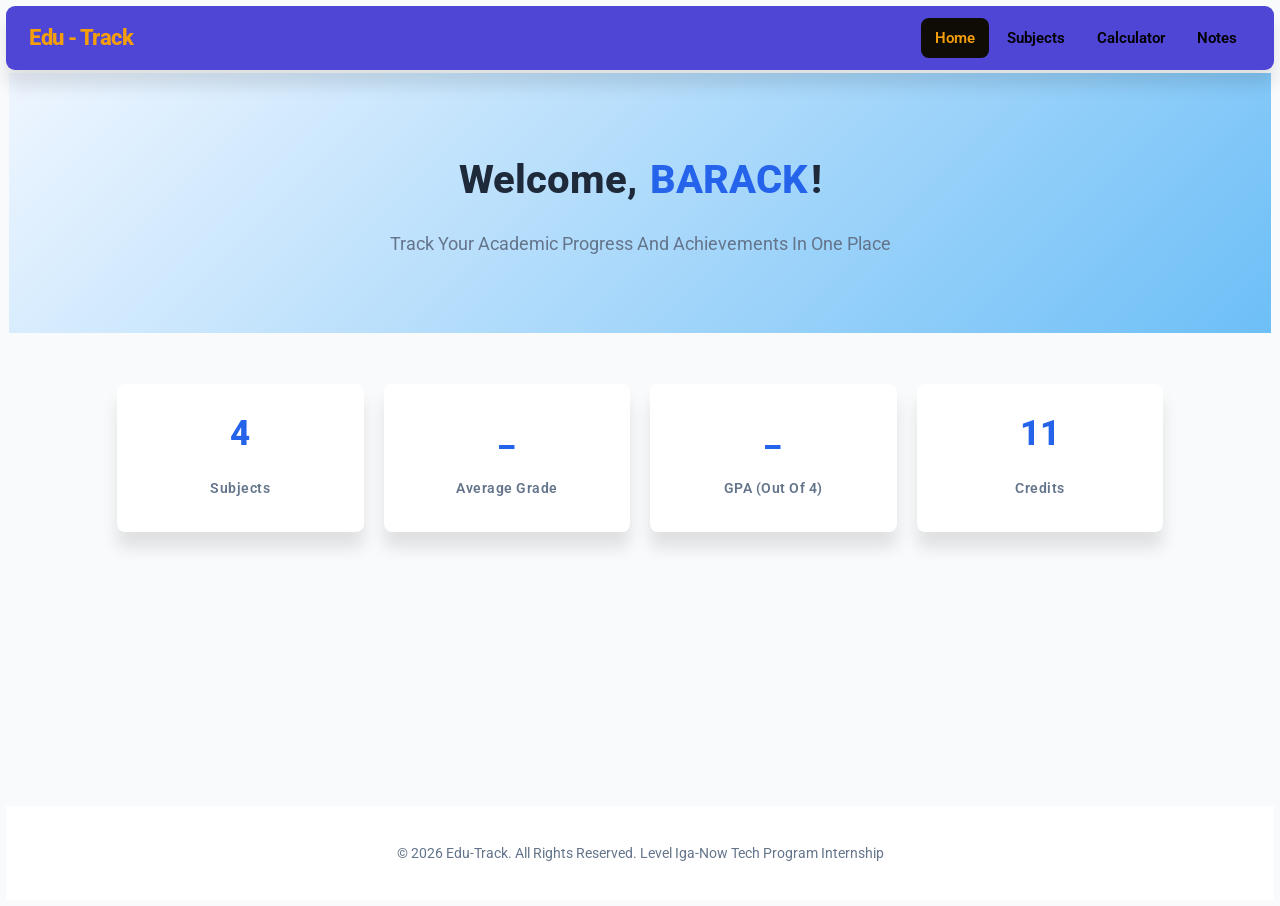
<file: index.html>
<!DOCTYPE html>
<html lang="en">

<head>
    <meta charset="UTF-8">
    <meta name="viewport" content="width=device-width, initial-scale=1.0">
    <title>EduTrack - Student</title>
    <link rel="stylesheet" href="style.css">
</head>

<body>
    <header class="navbar">
        <div class="logo">Edu -<span>Track</span></div>
        <nav>
            <a href="index.html" class="active">Home </a>
            <a href="subject.html">Subjects</a>
            <a href="calculator.html">Calculator </a>
            <a href="notes.html">Notes </a>
        </nav>
    </header>
    <main>
        <section class="hero">
            <h1>Welcome, <span id="student-name">Student</span>!</h1>
            <p class="subtitle">Track Your Academic Progress and Achievements in One Place</p>
        </section>
        <section class="stats-section">
            <div class="container">
                <div class="stats-grid">
                    <div class="stat-card">
                        <div class="stat-number" id="total-subject">4</div>
                        <div class="stat-label">Subjects</div>
                    </div>
                    <div class="stat-card">
                        <div class="stat-number" id="average">_</div>
                        <div class="stat-label">Average Grade</div>
                    </div>
                    <div class="stat-card">
                        <div class="stat-number" id="gpa">_</div>
                        <div class="stat-label">GPA (Out of 4)</div>
                    </div>
                    <div class="stat-card">
                        <div class="stat-number" id="credits">11</div>
                        <div class="stat-label">Credits</div>
                    </div>
                </div>
            </div>
        </section>
    </main>
    <footer class="footer">
        <p>&copy; 2026 Edu-Track. All rights reserved. Level Iga-Now Tech Program Internship</p>
    </footer>
    <script src="app.js"></script>
    <script src="data.js"></script>
    <script src="subject.js"></script>
    <script src="calculator.js"></script>
</body>

</html>
</file>
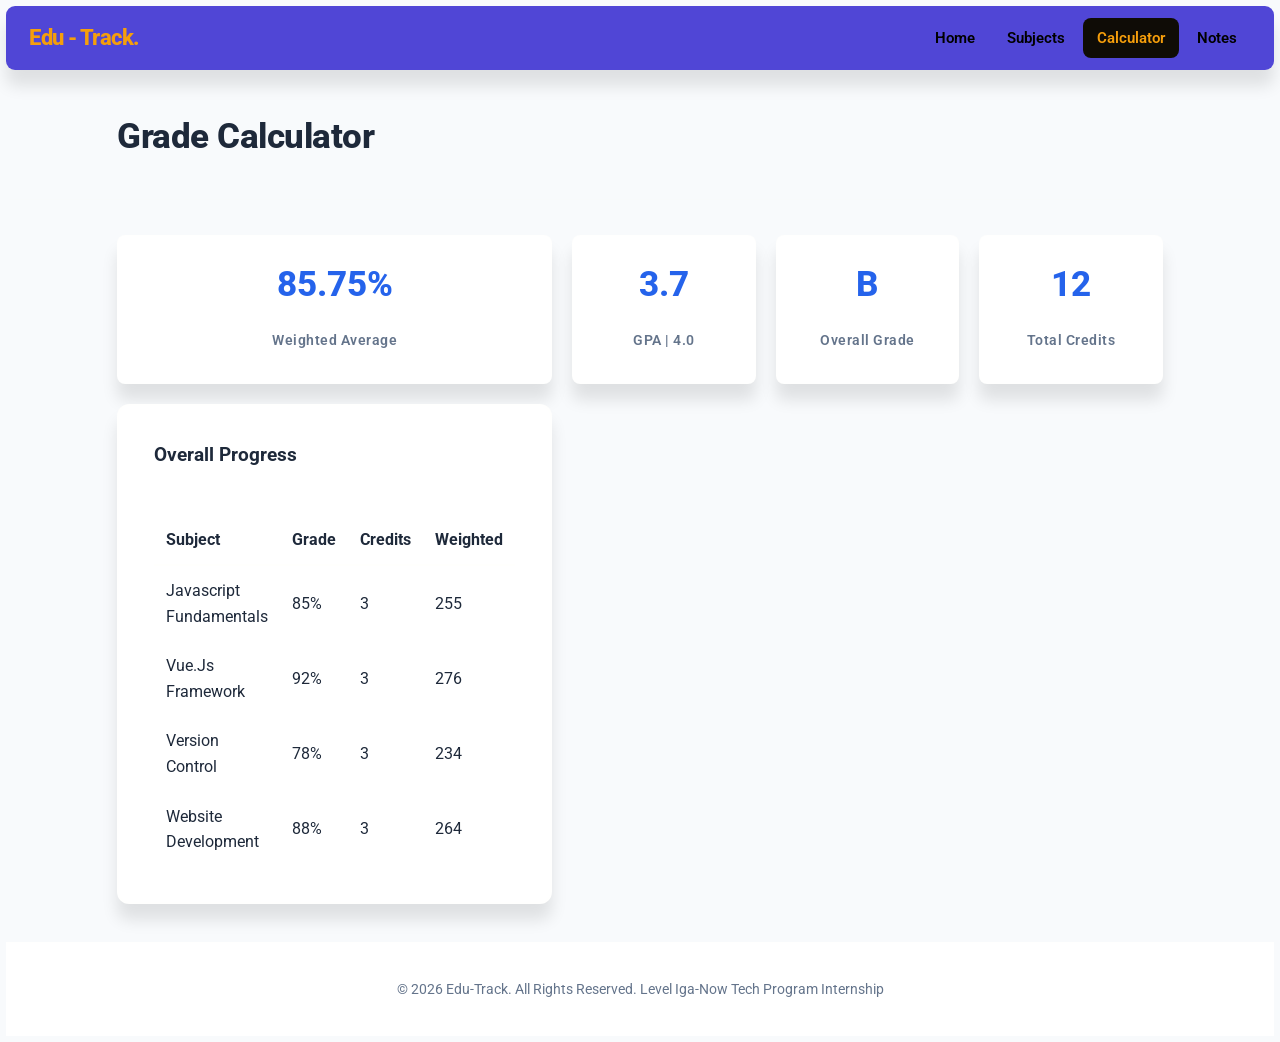
<file: calculator.html>
<!DOCTYPE html>
<html lang="en">

<head>
    <meta charset="UTF-8">
    <meta name="viewport" content="width=device-width, initial-scale=1.0">
    <title>Edu-Track - Calculator</title>
    <link rel="stylesheet" href="style.css">

</head>

<body>
    <header class="navbar">
        <div class="logo">Edu -<span>Track.</span></div>
        <nav>
            <a href="index.html">Home</a>
            <a href="subject.html">Subjects</a>
            <a href="calculator.html" class="active">Calculator </a>
            <a href="notes.html">Notes </a>
        </nav>
    </header>
    <main>
        <section class="page-header">
            <div class="container">
                <h2>Grade Calculator</h2>
            </div>
        </section>
        <section class="container">
            <div class="stats-grid" style="margin-bottom: 32px;">
                <div class="stat-card">
                    <div class="stat-number" id="avg-display">--%</div>
                    <div class="stat-label">Weighted Average</div>
                </div>
                <div class="stat-card">
                    <div class="stat-number" id="gpa-display">--</div>
                    <div class="stat-label">GPA | 4.0</div>
                </div>
                <div class="stat-card">
                    <div class="stat-number" id="grade-display">--</div>
                    <div class="stat-label">Overall Grade</div>
                </div>
                <div class="stat-card">
                    <div class="stat-number" id="credits-display">--</div>
                    <div class="stat-label">Total Credits</div>
                </div>
                <div class="card"
                    style="background-color: var(--surface); padding: 32px; border-radius: var(--radius-lg); border: 2px solid var(--border); box-shadow: var(--shadow-sm);">
                    <h3>Overall Progress</h3>
                    <div class="progress-track">
                        <div class="progress-bar" id="progress-bar"></div>
                        <table id="breakdown-table" style="width: 100%; border-collapse: collapse; margin-top: 32px;">
                            <thead>
                                <tr style="text-align: left; border-bottom: 2px solid var(--border);">
                                    <th style="padding: 12px;">Subject</th>
                                    <th style="padding: 12px;">Grade</th>
                                    <th style="padding: 12px;">Credits</th>
                                    <th style="padding: 12px;">Weighted</th>
                                </tr>
                            </thead>
                            <tbody id="calculator-body">
                                <!-- It'll Be Filled By JavaScript -->
                            </tbody>
                        </table>
                    </div>
                </div>
            </div>
        </section>
    </main>
    <footer class="footer">
        <p>&copy; 2026 Edu-Track. All rights reserved. Level Iga-Now Tech Program Internship</p>
    </footer>

    <script src="app.js"></script>
    <script src="data.js"></script>
    <script src="subject.js"></script>
    <script src="calculator.js"></script>
</body>

</html>
</file>
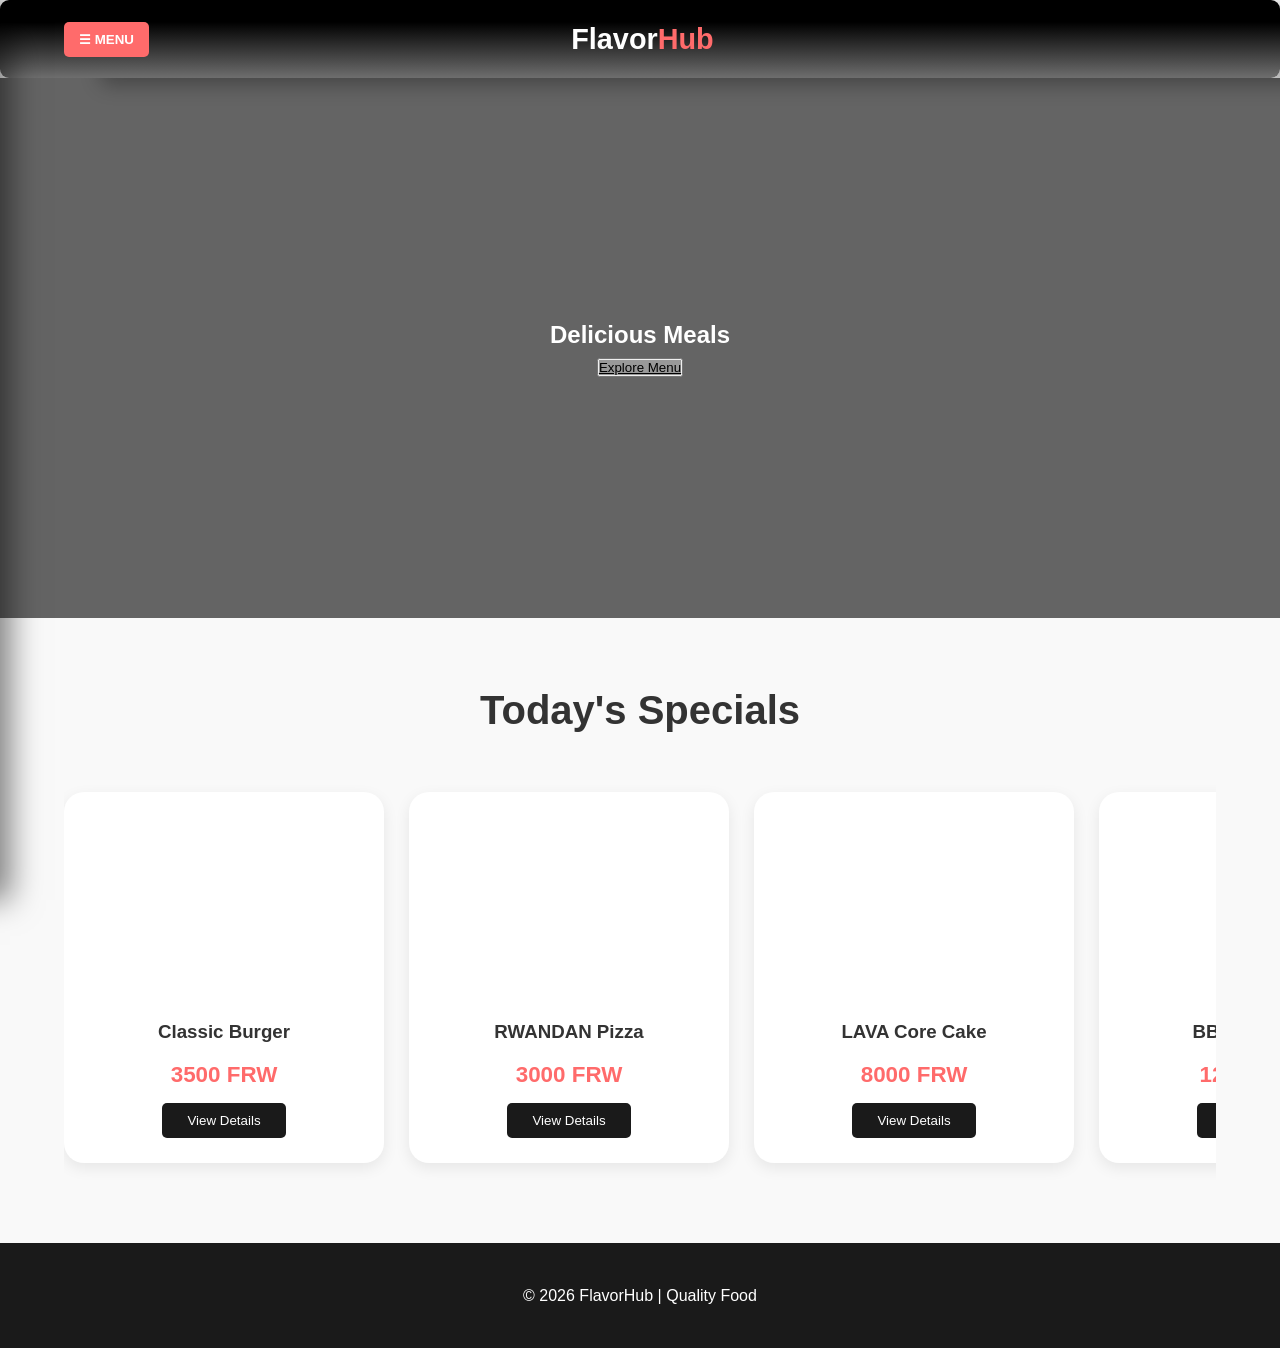
<file: flavorHub.html>
<!DOCTYPE html>
<html lang="en">
<head>
    <meta charset="UTF-8">
    <meta name="viewport" content="width=device-width, initial-scale=1.0">
    <title>FlavorHub | Online Food Menu</title>
    <style>
        
        * {
            margin: 0;
            padding: 0;
            box-sizing: border-box;
            font-family: 'Segoe UI', Tahoma, Geneva, Verdana, sans-serif;
            scroll-behavior: smooth;
        }

        :root {
            --primary-color: #ff6b6b; 
            --dark-bg: #1a1a1a;
            --light-text: #f4f4f4;
            --card-bg: #ffffff;
            --sidebar-width: 280px;
        }

        body {
            background-color: #f9f9f9;
            color: #333;
            line-height: 1.6;
            overflow-x: hidden;
        }

        /* --- Dramatic Sidebar --- */
        .sidebar {
            position: fixed;
            top: 0;
            left: calc(-1 * var(--sidebar-width));
            width: var(--sidebar-width);
            height: 100%;
            background: var(--dark-bg);
            z-index: 2000;
            transition: all 0.5s cubic-bezier(0.77, 0, 0.175, 1);
            padding: 2rem;
            box-shadow: 10px 0 30px rgba(0,0,0,0.5);
            display: flex;
            flex-direction: column;
        }

        .sidebar.active {
            left: 0;
        }

        .sidebar h2 {
            color: var(--primary-color);
            margin-bottom: 2rem;
            border-bottom: 2px solid #333;
            padding-bottom: 10px;
        }

        .sidebar-links {
            list-style: none;
        }

        .sidebar-links li {
            margin: 20px 0;
            transform: translateX(-20px);
            opacity: 0;
            transition: 0.4s;
        }

        .sidebar.active .sidebar-links li {
            transform: translateX(0);
            opacity: 1;
        }

        .sidebar-links a {
            color: white;
            text-decoration: none;
            font-size: 1.2rem;
            transition: 0.3s;
            display: block;
        }

        .sidebar-links a:hover {
            color: var(--primary-color);
            padding-left: 10px;
        }

        .overlay {
            position: fixed;
            top: 0;
            left: 0;
            width: 100%;
            height: 100%;
            background: rgba(0,0,0,0.7);
            backdrop-filter: blur(5px);
            z-index: 1500;
            display: none;
        }

        .overlay.active {
            display: block;
        }


        .menu-toggle {
            cursor: pointer;
            background: var(--primary-color);
            color: white;
            padding: 10px 15px;
            border-radius: 5px;
            font-weight: bold;
            border: none;
            transition: 0.3s;
        }

        .menu-toggle:hover { background: #ff4747; }

        header {
            background-color: var(--dark-bg);
            background: linear-gradient(#000 22px 22px   , #999 100px);
            color: white;
            padding: 1rem 5%;
            position: sticky;
            top: 0;
            z-index: 1000;
            box-shadow: 100px 7px 20px rgba(0,0,0,0.3);
            display: flex;
            justify-content: space-between;
            align-items: center;
            border-radius: 9px;
        }

        .logo { font-size: 1.8rem; font-weight: bold; }
        .logo span { color: var(--primary-color); }


        .hero {
            height: 60vh;
            background: linear-gradient(rgba(0,0,0,0.6), rgba(0,0,0,0.6)), 
                        url('https://images.unsplash.com/photo-1504674900247-0877df9cc836?q=80&w=1200') no-repeat center center/cover;
            display: flex;
            align-items: center;
            justify-content: center;
            text-align: center;
            color: white;
        }
            .btn{
                color: #000;
                font-family: Arial, "Helvetica Neue", Helvetica, sans-serif;
                width: 200px;
                height: 20px;
                background: #999;


            }

        .menu-section { padding: 60px 5%; }
        .section-title { text-align: center; margin-bottom: 30px; font-size: 2.5rem; }

        .menu-grid {
            display: flex; 
            overflow-x: auto; 
            gap: 25px;
            padding: 20px 0;
            scroll-snap-type: x mandatory; 
            -webkit-overflow-scrolling: touch; 
        }

        .menu-grid::-webkit-scrollbar { height: 8px; }
        .menu-grid::-webkit-scrollbar-thumb { background: var(--primary-color); border-radius: 10px; }

        .food-card {
            flex: 0 0 320px; 
            scroll-snap-align: start;
            background: var(--card-bg);
            border-radius: 20px;
            overflow: hidden;
            box-shadow: 0 5px 15px rgba(0,0,0,0.08);
            transition: 0.4s;
        }

        .food-card:hover { transform: translateY(-12px); box-shadow: 0 20px 40px rgba(0,0,0,0.15); }
          
        .food-img { height: 200px; background-size: cover; background-position: center; }
        .food-info { padding: 25px; text-align: center; }
        .price { font-weight: bold; color: var(--primary-color); font-size: 1.4rem; margin: 10px 0; }
        
        .order-btn {
            background: var(--dark-bg);
            color: white;
            border: none;
            padding: 10px 25px;
            border-radius: 5px;
            cursor: pointer;
        }

        footer { background: var(--dark-bg); color: white; padding: 40px 0; text-align: center; }

        .reveal { animation: revealScale 0.8s ease-in-out; }
        @keyframes revealScale { from { opacity: 0; transform: scale(0.9); } to { opacity: 1; transform: scale(1); } }
    </style>
</head>
<body>

    <div class="overlay" id="overlay" onclick="toggleMenu()"></div>
    <div class="sidebar" id="sidebar">
        <h2>Categories</h2>
        <ul class="sidebar-links">
            <li style="transition-delay: 0.1s;"><a href="#">🚀 Fast Delivery</a></li>
            <li style="transition-delay: 0.2s;"><a href="#">🌿 Sugarless & Healthy</a></li>
            <li style="transition-delay: 0.3s;"><a href="#">🥩 Prime Beefs</a></li>
            <li style="transition-delay: 0.4s;"><a href="#">🍕 Rwandan Pizzas</a></li>
            <li style="transition-delay: 0.5s;"><a href="#">🍰 Sweet Desserts</a></li>
            <li style="transition-delay: 0.6s;"><a href="#">🥤 Cold Drinks</a></li>
        </ul>
    </div>

    <header>
        <button class="menu-toggle" onclick="toggleMenu()">☰ MENU</button>
        <div class="logo">Flavor<span>Hub</span></div>
        <div style="width: 80px;"></div> </header>

    <section id="home" class="hero">
        <div class="hero-content">
            <h1>Delicious Meals</h1>
        <button>   <a href="#menu" class="btn">Explore Menu</a></button>
        </div>
    </section>

    <section id="menu" class="menu-section">
        <h2 class="section-title">Today's Specials</h2>
        <div class="menu-grid">
            
            <div class="food-card reveal">
                <div class="food-img" style="background-image: url('https://images.unsplash.com/photo-1568901346375-23c9450c58cd?q=80&w=500');"></div>
                <div class="food-info">
                    <h3>Classic Burger</h3>
                    <p class="price">3500 FRW</p>
                    <button class="order-btn">View Details</button>
                </div>
            </div>

            <div class="food-card reveal">
                <div class="food-img" style="background-image: url('https://images.unsplash.com/photo-1513104890138-7c749659a591?q=80&w=500');"></div>
                <div class="food-info">
                    <h3>RWANDAN Pizza</h3>
                    <p class="price">3000 FRW</p>
                    <button class="order-btn">View Details</button>
                </div>
            </div>

            <div class="food-card reveal">
                <div class="food-img" style="background-image: url('https://images.unsplash.com/photo-1629386530401-3ad166cc2cba?q=80&w=500')"></div>
                <div class="food-info">
                    <h3>LAVA Core Cake</h3>
                    <p class="price">8000 FRW </p>
                    <button class="order-btn">View Details</button>
                </div>
            </div>

            <div class="food-card reveal">
                <div class="food-img" style="background-image: url('https://images.unsplash.com/photo-1544025162-d76694265947?q=80&w=500');"></div>
                <div class="food-info">
                    <h3>BBQ Beef Ribs</h3>
                    <p class="price">12000 FRW </p>
                    <button class="order-btn">View Details</button>
                </div>
            </div>

            <div class="food-card reveal">
                <div class="food-img" style="background-image: url('https://images.unsplash.com/photo-1559339352-11d035aa65de?q=80&w=500');"></div>
                <div class="food-info">
                    <h3>Chicken Pasta</h3>
                    <p class="price">7000 FRW </p>
                    <button class="order-btn">View Details</button>
                </div>
            </div>

        </div>
    </section>

    <footer>
        <p>&copy; 2026 FlavorHub | Quality Food</p>
    </footer>

    <script>
        function toggleMenu() {
            document.getElementById('sidebar').classList.toggle('active');
            document.getElementById('overlay').classList.toggle('active');
        }
    </script>

</body>
</html>
</file>
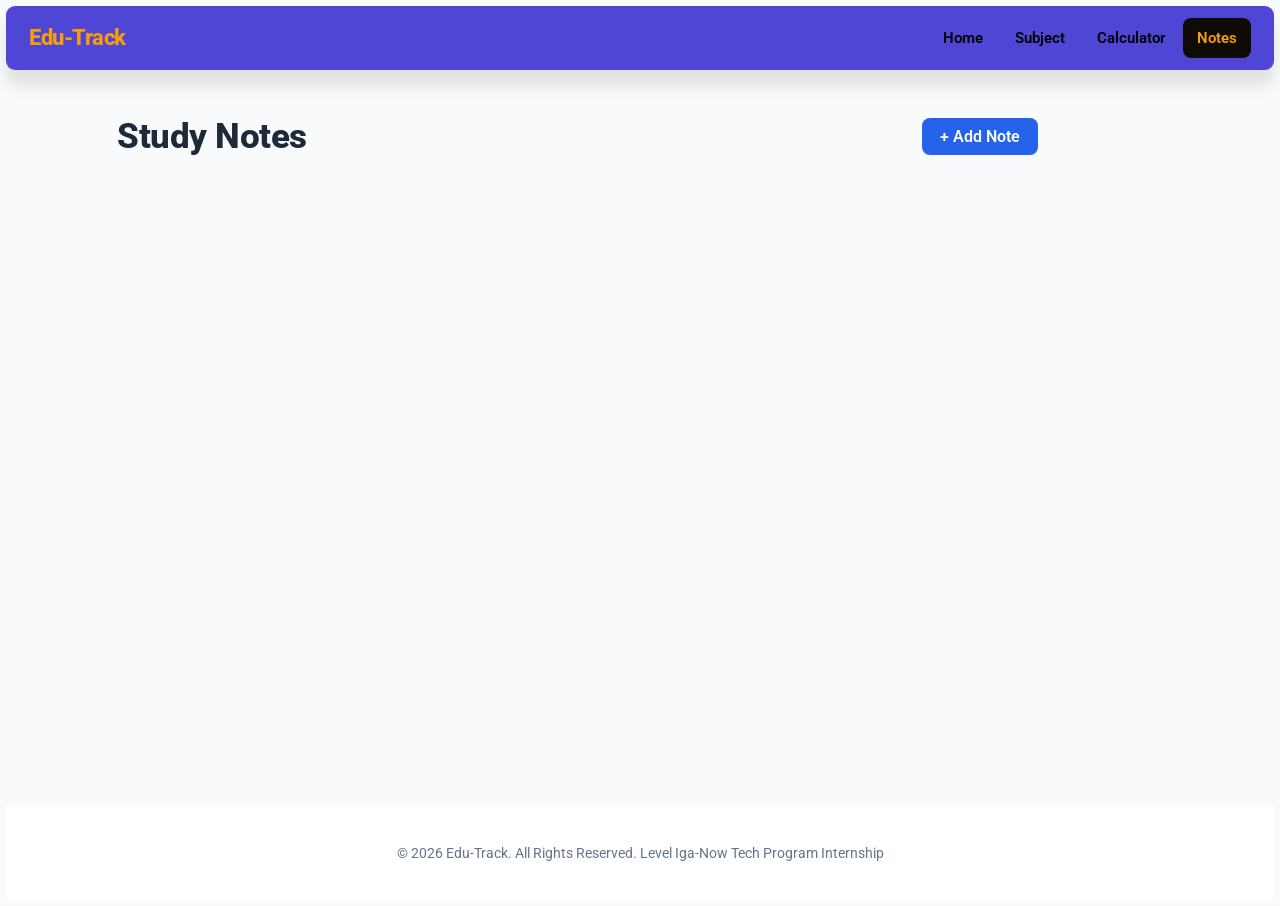
<file: notes.html>
<!DOCTYPE html>
<html lang="en">

<head>
    <meta charset="UTF-8">
    <meta name="viewport" content="width=device-width, initial-scale=1.0">
    <title>Edu-Track Notes</title>
    <link rel="stylesheet" href="style.css">


</head>

<body>
    <header class="navbar">
        <div class="logo">Edu-Track</div>
        <nav>
            <a href="index.html">Home</a>
            <a href="subject.html">Subject</a>
            <a href="calculator.html">Calculator</a>
            <a href="notes.html" class="active">Notes</a>
        </nav>
    </header>
    <main>
        <section class="page-header">
            <div class="container">
                <h2>Study Notes</h2>
                <button class="btn btn-primary" id="add-note-btn">+ Add Note</button>
            </div>
        </section>
        <section class="container">
            <div class="notes-grid" id="notes-container"></div>
            <!-- Notes will be Addede Dynamically By JavaScript -->
        </section>
    </main>
    <footer class="footer">
        <p>&copy; 2026 Edu-Track. All rights reserved. Level Iga-Now Tech Program Internship</p>
    </footer>

    <script src="app.js"></script>
    <script src="data.js"></script>
    <script src="subject.js"></script>
    <script src="calculator.js"></script>
</body>

</html>
</file>
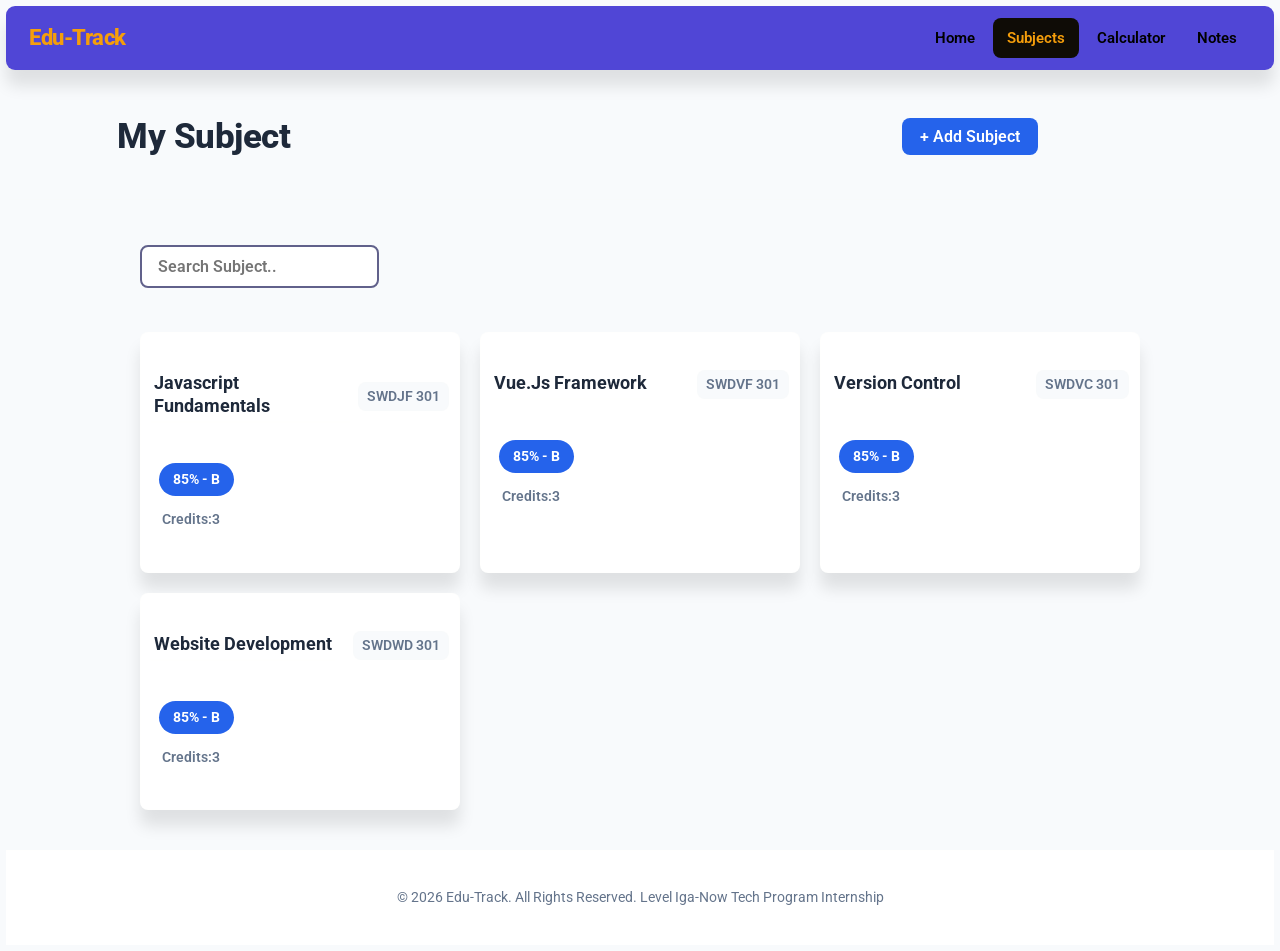
<file: subject.html>
<!DOCTYPE html>
<html lang="en">

<head>
    <meta charset="UTF-8">
    <meta name="viewport" content="width=device-width, initial-scale=1.0">
    <title>EduTrack - Subjects</title>
    <link rel="stylesheet" href="style.css">
</head>

<body>
    <header class="navbar">
        <div class="logo">Edu-Track</div>
        <nav>
            <a href="index.html">Home</a>
            <a href="subject.html" class="active">Subjects</a>
            <a href="calculator.html">Calculator</a>
            <a href="notes.html">Notes</a>
        </nav>
    </header>
    <main>
        <section class="page-header">
            <div class="container">
                <h2>My Subject</h2>
                <button class="btn btn-primary" id="add-btn">+ Add Subject</button>
            </div>
        </section>
        <section>
            <input type="text" name="" id="search-input" class="search-input" placeholder="Search Subject..">
            <div class="subject-grid" id="subject-container">
                <!-- <article class="subject-card">
                    <div class="card-header">
                        <h3>JavaScript Fundamentals</h3>
                        <span class="badge">SWDJF 301</span>
                    </div>
                    <div class="card-body">
                        <div class="grade-badge grade-b">85% - B</div>
                        <p class="credits">Credits:3</p>
                    </div>
                </article>

                <article class="subject-card">
                    <div class="card-header">
                        <h3>Vue.js Framework</h3>
                        <span class="badge">SWDVF 301</span>
                    </div>
                    <div class="card-body">
                        <div class="grade-badge grade-c">78% - C</div>
                        <p class="credits">Credits:3</p>
                    </div>
                </article>

                <article class="subject-card">
                    <div class="card-header">
                        <h3>Version Control</h3>
                        <span class="badge">SWDVC 301</span>
                    </div>
                    <div class="card-body">
                        <div class="grade-badge grade-a">92% - A</div>
                        <p class="credits">Credits:3</p>
                    </div>
                </article>
                <article class="subject-card">
                    <div class="card-header">
                        <h3>Website Development</h3>
                        <span class="badge">SWDWD 301</span>
                    </div>
                    <div class="card-body">
                        <div class="grade-badge grade-b">88% - B</div>
                        <p class="credits">Credits:3</p>
                    </div>
                </article> -->
            </div>
        </section>
    </main>

    <footer class="footer">
        <p>&copy; 2026 Edu-Track. All rights reserved. Level Iga-Now Tech Program Internship</p>
    </footer>
    <script src="app.js"></script>
    <script src="data.js"></script>
    <script src="subject.js"></script>
    <script src="calculator.js"></script>
</body>

</html>
</file>
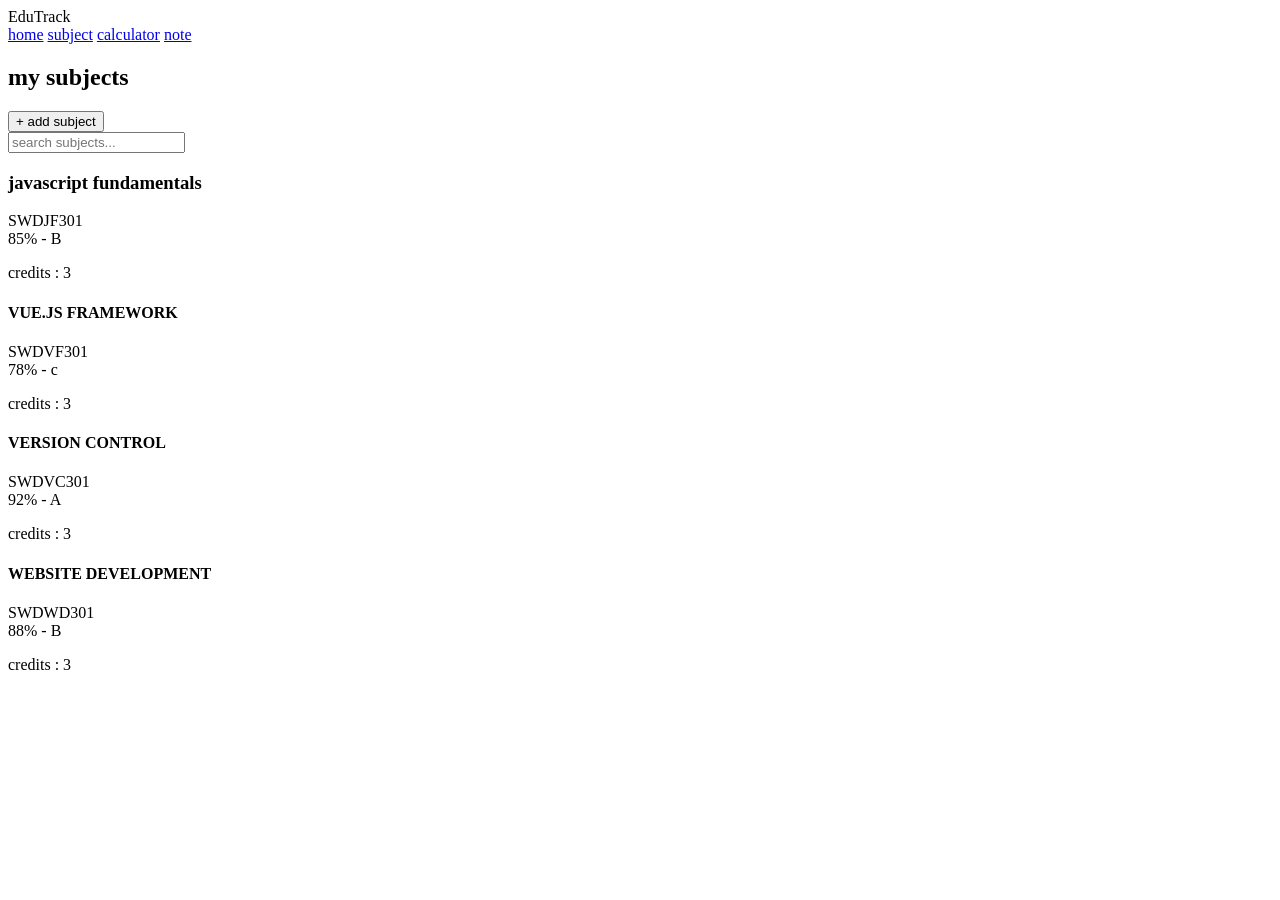
<file: suibject.html>
<!DOCTYPE html>
<html lang="en">
<head>
    <meta charset="UTF-8">
    <meta name="viewport" content="width=device-width, initial-scale=1.0">
    <title></title>
</head>
<body>
    <header class="navbar">
        <div class="logo">EduTrack</div>
        <nav>
            <a href="index.html">home</a>
            <a href="#" class="active">subject</a>
        <a href="#">calculator</a>
        <a href="#">note</a>
        </nav>
    </header>
    <main>
        <section class="page-header">
            <div class="container">
                <h2>my subjects</h2>
                <button class="btn btn-primary" id="add-btn"> + add subject</button>
            </div>
        </section>
        <section>
            <!-- search bar-->
             <input type="text" id="search-input" class="search-input" placeholder="search subjects..."/>
             
             <!-- subject cards-->

             <div class="subject-grid" id="subject-container">
                <article class="subject-card">
                    <div class="card-header">
                        <h3>javascript fundamentals</h3>
                        <span class="badge">SWDJF301</span>
                    </div>
                    <div class="card-body">
                        <div class="grade-badge-b">85% - B </div>
                        <p class="credits">credits : 3</p>
                    </div>
                </article>
                <article class="subject-card">
                  <div class="card-header">
                    <h4>VUE.JS FRAMEWORK</h4>
                    <span class="badge">SWDVF301</span>
                  </div>
                  <div class="card-body">
                    <div class="grade-badge grade-c"> 78% - c</div>
                    <p class="credits">credits : 3</p>
                  </div>
                </article>
                <article class="subject-card">
                  <div class="card-header">
                    <h4>VERSION CONTROL</h4>
                    <span class="badge">SWDVC301</span>
                  </div>
                  <div class="card-body">
                    <div class="grade-badge grade-c"> 92% - A</div>
                    <p class="credits">credits : 3</p>
                  </div>
                </article>
                <article class="subject-card">
                  <div class="card-header">
                    <h4>WEBSITE DEVELOPMENT</h4>
                    <span class="badge">SWDWD301</span>
                  </div>
                  <div class="card-body">
                    <div class="grade-badge grade-c"> 88% - B</div>
                    <p class="credits">credits : 3</p>
                  </div>
                </article>
             </div>

        </section>
    </main>
    
</body>
</html>
</file>
<file: style.css>
@import url('https://fonts.googleapis.com/css2?family=Roboto:ital,wght@0,100..900;1,100..900&display=swap');



/* {
    font-family: "Roboto", sans-serif;
    padding: 3px;
    margin: 0;
    box-sizing: border-box;
    text-transform: capitalize;
}

body {
    height: 100vh;
}

a {
    text-decoration: none;
    color: #555856;
    font-weight: 600;
    transition: .5s;
    cursor: pointer;
}

a:hover {
    color: rgb(8, 8, 155);
}

.active {
    color: black;
}

.logo {
    color: black;
    font-weight: 800;
    font-size: 20px;
    cursor: pointer;
}

.logo span {
    color: rgb(42, 42, 110);
}


.navbar {
    position: fixed;
    width: 85%;
    top: 0;
    align-items: center;
    display: flex;
    margin: 20px 80px;
    padding: 20px;
    justify-content: space-around;
    z-index: 1000;
    background-color: rgb(255, 255, 255);
    border-radius: 30px;
    border-right-color: 2px solid black;
    border-left-color: black;
}

nav a {
    margin-left: 20px;
}

section {
    padding: 100px 10px;

}

main {
    overflow: hidden;
}

.hero {
    background: linear-gradient(rgb(138, 132, 132), rgb(255, 255, 255));
    height: 100vh;
    z-index: 1;
    margin-top: 3rem;
    border-radius: 70px 70px 120px 120px;
} 
*/
*,
*::before,
*::after {
    font-family: "Roboto", sans-serif;
    padding: 3px;
    margin: 0;
    box-sizing: border-box;
    text-transform: capitalize;
    text-decoration: none;
}

body {
    color: var(--text);
    background-color: var(--bg);
    line-height: 1.6;
    min-height: 100vh;
    display: flex;
    flex-direction: column;
}

main {
    flex: 1;
}

/* Container */
.container {
    max-width: 1100px;
    margin: 0 auto;
    padding: 0 24px;
}

a {
    color: black;
    font-weight: bold;
    cursor: pointer;
}



:root {
    --primary-color: #2563eb;
    --primary-dark: #1d4ed8;
    --secondary: #10b981;
    --danger: #ef4444;
    --warning: #f59e0b;
    --grade-a: #10b981;
    --grade-b: #2563eb;
    --grade-c: #f59e0b;
    --grade-d: #f97316;
    --grade-f: #ef4444;
    --bg: #f8fafc;
    --surface: #ffffff;
    --text: #1e293a;
    --text-muted: #64748b;
    --border: #b1b8aa02;
    --shadow-sm: 0 1rem 1rem rgba(0, 0, 0, 0.1);
    --shadow-md: 0 1rem 1rem rgb(0, 0, 0, .3);
    --shadow-lg: 0 1rem 1rem rgba(0, 0, 0, 0.1);
    --radius: 8px;
    --radius-lg: 12px;
}

.navbar {
    background-color: rgb(80, 70, 214);
    /* border-bottom: 1px solid var(--border); */
    height: 64px;
    padding: 10px 20px;
    position: sticky;
    top: 0px;
    z-index: 100;
    display: flex;
    justify-content: space-between;
    align-items: center;
    border-radius: 9px;
    box-shadow: var(--shadow-sm)
}

.logo {
    font-weight: 800;
    font-size: 1.4rem;
    cursor: pointer;
    color: var(--warning);
    letter-spacing: -0.5px;
}

nav {
    display: flex;
    gap: 4px;
}

nav a {
    text-decoration: none;
    padding: 8px 14px;
    border-radius: var(--radius);
    color: var(--);
    font-weight: 600;
    transition: color 0.2s, background-color 0.2s;
    font-size: .95rem;
}

nav a:hover,
nav a.active {
    color: var(--warning);
    background-color: #0f0c06;
}

.footer {
    background: var(--surface);
    border-top: 1px solid var(--border);
    padding: 32px;
    text-align: center;
    margin-top: auto;
    font-size: 0.9rem;
    color: var(--text-muted);
}

/* Hero */
.hero {
    padding: 72px 32px;
    background: linear-gradient(135deg, #eff6ff 0%, #6dbff7 100%);
    text-align: center;
    border-bottom: 1px  var(--border);
}

.hero h1 {
    font-size: 2.5rem;
    font-weight: 800;
    margin-bottom: 12px;
    color: var(--text);
}

.hero h1 span {
    color: var(--primary-color);
}

.hero .subtitle {
    font-size: 1.1rem;
    color: var(--text-muted);
}

.stats-section {
    padding: 48px 0;
}

.stats-grid {
    display: grid;
    grid-template-columns: repeat(4, 1fr);
    gap: 20px;
}

.stat-card {
    background-color: var(--surface);
    padding: 28px 20px;
    border-radius: var(--radius);
    box-shadow: var(--shadow-sm);
    text-align: center;
    font-weight: 800;
    display: flex;
    flex-direction: column;
    align-items: center;
    justify-content: center;
    border: 1px solid var(--border);
    gap: 12px;
    transition: box-shadow 0.5s, transform 0.5s;
}

.stat-card:hover {
    box-shadow: var(--shadow-md);
    transform: translateY(-4px);
}


.stat-number {
    font-size: 2.2rem;
    color: var(--primary-color);
    font-weight: 800;
    line-height: 1;
    margin-bottom: 8px;
}

.stat-label {
    color: var(--text-muted);
    font-weight: 600;
    font-size: 0.9rem;
    letter-spacing: 0.5px;
}

/* Page Header */
.page-header {
    padding: 32px 0;
    border-bottom: 1px solid var(--border);
    margin-bottom: 32px;
}

.page-header .container {
    display: flex;
    justify-content: space-between;
    align-items: center;
}

.page-header h2 {
    font-size: 2.2rem;
    color: var(--text);
    font-weight: 800;
    letter-spacing: -0.5px;
}

/* Subject */
.subject-grid {
    display: grid;
    grid-template-columns: repeat(auto-fill, minmax(250px, 1fr));
    gap: 20px;
    padding: 24px 0;
    margin: 10px 8rem;
}

.subject-card {
    background: var(--surface);
    border: 1px solid var(--border);
    border-radius: var(--radius);
    padding: 20px 0;
    /* gap: 14px; */
    box-shadow: var(--shadow-sm);
    overflow: hidden;
    transition: box-shadow 0.5s, transform 0.5s;
}

.subject-card:hover {
    box-shadow: var(--shadow-md);
    transform: translateY(-4px);
}

.subject-card .card-header {
    display: flex;
    justify-content: space-between;
    align-items: center;
    margin-bottom: 12px;
    padding: 16px 10px 12px;
    gap: 8px;

}

.subject-card .card-header h3 {
    font-size: 1.1rem;
    color: var(--text);
    font-weight: 700;
    line-height: 1.3;
    border-bottom: 2px solid var(--border);
}

.subject-card .card-header span {
    font-size: 0.9rem;
    color: var(--text-muted);
}

.badge {
    background: var(--bg);
    border: 1px solid var(--border);
    border-radius: var(--radius);
    padding: 2px 8px;
    font-size: 0.75rem;
    font-weight: 600;
    color: var(--text-muted);
    white-space: nowrap;
}

.card-body {
    padding: 16px 18px 18px;
}

.grade-badge {
    display: inline-block;
    color: #fff;
    font-weight: 700;
    font-size: 0.9rem;
    padding: 5px 14px;
    border-radius: 20px;
    margin-bottom: 10px;
}

.grade-a {
    background-color: var(--grade-a);
}

.grade-b {
    background-color: var(--grade-b);
}

.grade-c {
    background-color: var(--grade-c);
}

.grade-d {
    background-color: var(--grade-d);
}

.grade-e {
    background-color: var(--grade-f);
}

.grade-f {
    background-color: var(--grade-f);
}

.credits {
    font-size: 0.85rem;
    color: var(--text-muted);
    font-weight: 600;
}

.search-input {
    padding: 10px 16px;
    outline: none;
    border: 2px solid rgb(97, 97, 139);
    font-weight: 600;
    font-size: 1rem;
    color: #444d5f;
    border-radius: 8px;
    margin: 10px 8rem;
    transition: .5s;
}

.search-input:focus {
    border-color: var(--primary-color);
}

.btn {
    padding: 9px 18px;
    border-radius: 8px;
    border: none;
    color: #fff;
    font-weight: 600;
    font-size: 1rem;
    cursor: pointer;
    transition: .5s;
    margin: 10px 8rem;
}

.btn-primary {
    background-color: var(--primary-color);
    color: #fff;
}

.btn-primary:hover {
    background-color: var(--primary-dark);
}

@media (max-width: 900px) {
    .stats-grid {
        grid-template-columns: repeat(auto-fill, minmax(2, 1fr));
    }

}

@media (max-width: 640px) {
    .navbar {
        padding: 0 16px;
    }

    nav {
        display: none;
        position: sticky;
        top: 64px;
        left: 0;
        right: 0;
        background-color: var(--surface);
        border-top: 1px solid var(--border);
        border-bottom: 1px solid var(--border);
        padding: 16px;
        width: 100%;
        flex-direction: column;
        gap: 16px;
        box-shadow: var(--shadow-md);
    }

    nav.open {
        display: flex;
    }

    .hamburger {
        display: block;
        background: none;
        border: none;
        font-size: 1.5rem;
        cursor: pointer;
        color: var(--text);
    }

    .hero {
        padding: 48px 20px;
    }

    .hero h1 {
        font-size: 1.7rem;
    }

    .stats-grid {
        grid-template-columns: 1fr 1fr;
        gap: 12px;
    }

    .subject-grid {
        grid-template-columns: 1fr;
    }

    .page-header .container {
        flex-direction: column;
        align-items: flex-start;
        gap: 12px;
    }

    /* .page-header .container {
        flex-direction: column;
        gap: 16px;
    } */
}
</file>
